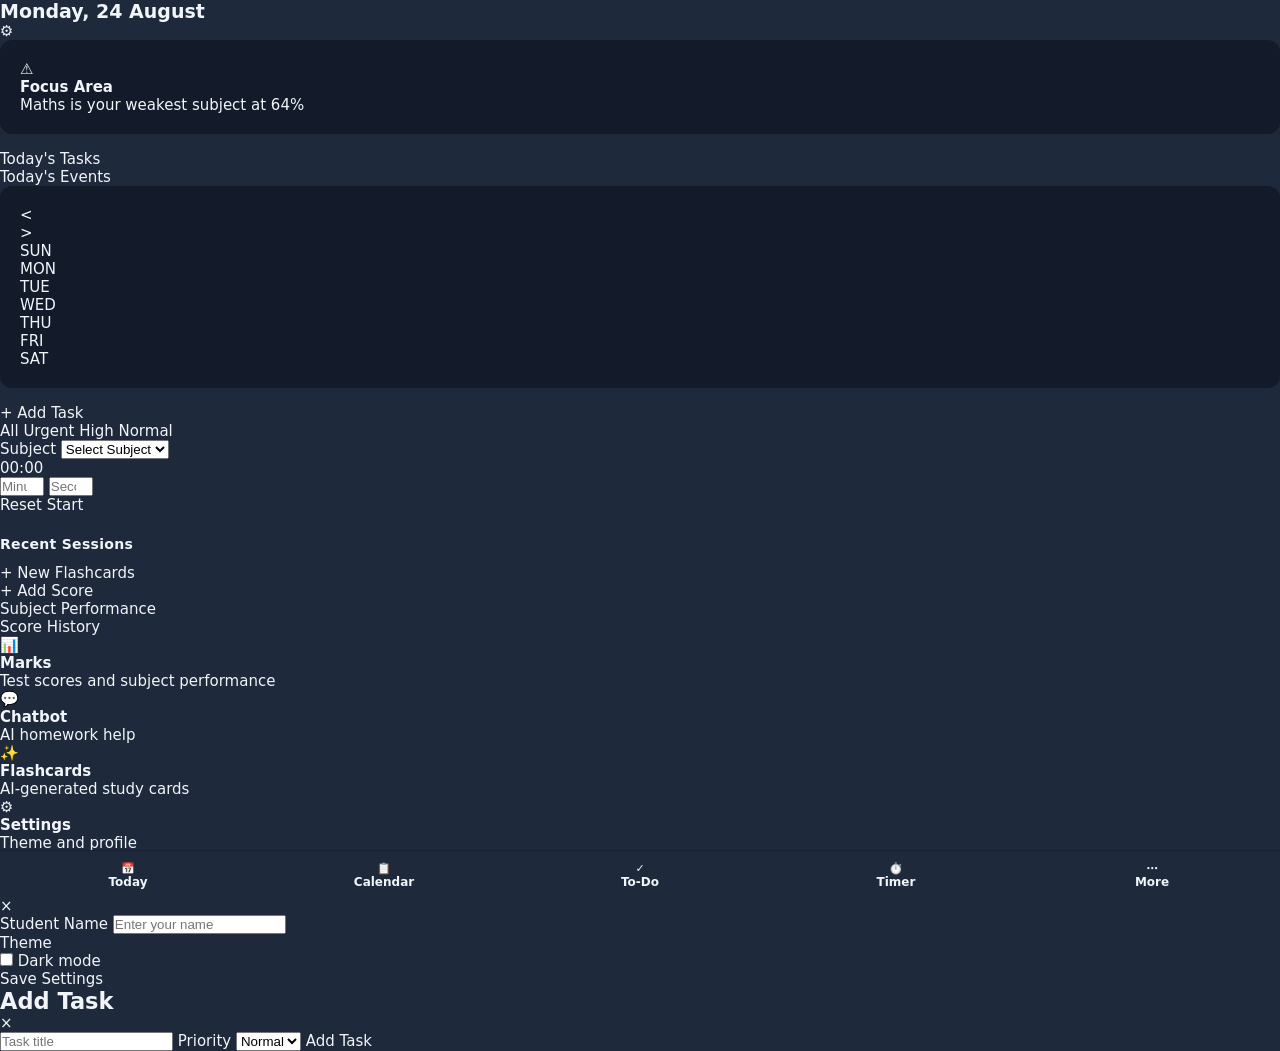
<file: index (2).html>
<!DOCTYPE html>
<html lang="en">
<head>
    <meta charset="UTF-8">
    <meta name="viewport" content="width=device-width, initial-scale=1.0">
    <meta name="theme-color" content="#ffffff">
    <title>SchoolSync</title>
    <link rel="stylesheet" href="style.css">
</head>
<body>
    <div class="app-container">
        <!-- Header -->
        <div class="header">
            <div class="header-top">
                <h1 id="pageTitle">Monday, 24 August</h1>
                <button id="settingsBtn" class="settings-btn">⚙️</button>
            </div>
        </div>

        <!-- Content Area -->
        <div class="content-area">
            <!-- TODAY TAB -->
            <div class="tab-content active" id="today-tab">
                <div class="focus-area-card card">
                    <div class="focus-icon">⚠️</div>
                    <div class="focus-text">
                        <strong>Focus Area</strong>
                        <p id="focusAreaText">Maths is your weakest subject at 64%</p>
                    </div>
                </div>

                <div class="section-title">Today's Tasks</div>
                <div id="todayTasksList" class="tasks-list"></div>

                <div class="section-title">Today's Events</div>
                <div id="todayEventsList" class="events-list"></div>
            </div>

            <!-- CALENDAR TAB -->
            <div class="tab-content" id="calendar-tab">
                <div class="calendar-card card">
                    <div class="calendar-header">
                        <button id="prevMonth" class="month-btn">&lt;</button>
                        <h2 id="monthYear"></h2>
                        <button id="nextMonth" class="month-btn">&gt;</button>
                    </div>
                    <div class="weekdays">
                        <div>SUN</div><div>MON</div><div>TUE</div><div>WED</div>
                        <div>THU</div><div>FRI</div><div>SAT</div>
                    </div>
                    <div class="calendar-grid" id="calendarGrid"></div>
                </div>
            </div>

            <!-- TO-DO TAB -->
            <div class="tab-content" id="todo-tab">
                <div class="todo-header">
                    <button class="add-btn-primary" id="addTaskBtn">+ Add Task</button>
                </div>
                <div class="filter-pills">
                    <button class="filter-pill active" data-filter="all">All</button>
                    <button class="filter-pill" data-filter="urgent">Urgent</button>
                    <button class="filter-pill" data-filter="high">High</button>
                    <button class="filter-pill" data-filter="normal">Normal</button>
                </div>
                <div id="todoList" class="todo-list"></div>
            </div>

            <!-- TIMER TAB -->
            <div class="tab-content" id="timer-tab">
                <div class="timer-header">
                    <label>Subject</label>
                    <select id="subjectSelect" class="subject-select">
                        <option value="">Select Subject</option>
                        <option value="English">English</option>
                        <option value="Maths">Maths</option>
                        <option value="Science">Science</option>
                        <option value="Social Studies">Social Studies</option>
                        <option value="Hindi">Hindi</option>
                    </select>
                </div>

                <div class="timer-display" id="timerDisplay">00:00</div>

                <div class="timer-inputs">
                    <input type="number" id="minutesInput" placeholder="Minutes" min="0" max="59">
                    <input type="number" id="secondsInput" placeholder="Seconds" min="0" max="59">
                </div>

                <div class="timer-buttons">
                    <button class="btn-secondary" id="resetBtn">Reset</button>
                    <button class="btn-primary" id="timerToggleBtn">Start</button>
                </div>

                <div class="recent-sessions">
                    <h3>Recent Sessions</h3>
                    <div id="recentSessionsList"></div>
                </div>
            </div>

            <!-- FLASHCARDS TAB -->
            <div class="tab-content" id="flashcards-tab">
                <div class="flashcards-header">
                    <button class="add-btn-primary" id="addFlashcardBtn">+ New Flashcards</button>
                </div>
                <div id="flashcardsList" class="flashcards-list"></div>
            </div>

            <!-- MARKS TAB -->
            <div class="tab-content" id="marks-tab">
                <div class="marks-header">
                    <button class="add-btn-primary" id="addMarksBtn">+ Add Score</button>
                </div>

                <div class="section-title">Subject Performance</div>
                <div id="performanceBars" class="performance-bars"></div>

                <div class="section-title">Score History</div>
                <div id="marksHistory" class="marks-history"></div>
            </div>

            <!-- MORE/CHAT TAB -->
            <div class="tab-content" id="more-tab">
                <div class="more-menu">
                    <div class="menu-item" id="marksMenuItem">
                        <div class="menu-icon">📊</div>
                        <div class="menu-text">
                            <strong>Marks</strong>
                            <p>Test scores and subject performance</p>
                        </div>
                    </div>
                    <div class="menu-item" id="chatMenuItem">
                        <div class="menu-icon">💬</div>
                        <div class="menu-text">
                            <strong>Chatbot</strong>
                            <p>AI homework help</p>
                        </div>
                    </div>
                    <div class="menu-item" id="flashcardsMenuItem">
                        <div class="menu-icon">✨</div>
                        <div class="menu-text">
                            <strong>Flashcards</strong>
                            <p>AI-generated study cards</p>
                        </div>
                    </div>
                    <div class="menu-item" id="settingsMenuItem">
                        <div class="menu-icon">⚙️</div>
                        <div class="menu-text">
                            <strong>Settings</strong>
                            <p>Theme and profile</p>
                        </div>
                    </div>
                </div>
            </div>

            <!-- CHAT FEATURE (full screen) -->
            <div class="tab-content" id="chat-tab">
                <div class="chat-container">
                    <div class="chat-messages" id="chatMessages"></div>
                    <div class="chat-input-wrapper">
                        <input type="text" id="chatInput" class="chat-input" placeholder="Ask a homework question...">
                        <button id="chatSendBtn" class="chat-send">→</button>
                    </div>
                </div>
            </div>
        </div>

        <!-- Bottom Navigation -->
        <nav class="bottom-nav">
            <button class="nav-btn active" data-tab="today">📅<br><span>Today</span></button>
            <button class="nav-btn" data-tab="calendar">📋<br><span>Calendar</span></button>
            <button class="nav-btn" data-tab="todo">✓<br><span>To-Do</span></button>
            <button class="nav-btn" data-tab="timer">⏱️<br><span>Timer</span></button>
            <button class="nav-btn" data-tab="more">⋯<br><span>More</span></button>
        </nav>
    </div>

    <!-- SETTINGS MODAL -->
    <div class="modal" id="settingsModal">
        <div class="modal-overlay"></div>
        <div class="modal-content">
            <div class="modal-header">
                <h2>Settings</h2>
                <button class="modal-close">&times;</button>
            </div>
            <div class="modal-body">
                <div class="setting-group">
                    <label>Student Name</label>
                    <input type="text" id="studentNameInput" class="setting-input" placeholder="Enter your name">
                </div>
                <div class="setting-group">
                    <label>Theme</label>
                    <div class="theme-toggle">
                        <input type="checkbox" id="themeToggle">
                        <label for="themeToggle" class="toggle-label">Dark mode</label>
                    </div>
                </div>
                <button class="btn-primary" id="saveSettingsBtn">Save Settings</button>
            </div>
        </div>
    </div>

    <!-- ADD TASK MODAL -->
    <div class="modal" id="addTaskModal">
        <div class="modal-overlay"></div>
        <div class="modal-content">
            <div class="modal-header">
                <h2>Add Task</h2>
                <button class="modal-close">&times;</button>
            </div>
            <div class="modal-body">
                <input type="text" id="taskTitleInput" class="setting-input" placeholder="Task title">
                <label>Priority</label>
                <select id="taskPrioritySelect" class="setting-input">
                    <option value="normal">Normal</option>
                    <option value="high">High</option>
                    <option value="urgent">Urgent</option>
                </select>
                <button class="btn-primary" id="saveTaskBtn">Add Task</button>
            </div>
        </div>
    </div>

    <script src="script.js"></script>
</body>
</html>
</file>
<file: style.css>
:root{--bg:#1e293b;--card:#131b2b;--in:#111827;--bd:#2a364d;--tx:#f1f5f9;--mu:#94a3b8;--ac:#a78bfa}
body.light{--bg:#f1f5f9;--card:#fff;--in:#e2e8f0;--bd:#cbd5e1;--tx:#0f172a;--mu:#64748b}
*{box-sizing:border-box;margin:0;padding:0;-webkit-tap-highlight-color:transparent}
html,body{height:100%}
body{background:var(--bg);color:var(--tx);font-family:system-ui,-apple-system,"Segoe UI",Roboto,sans-serif;font-size:15px}
button{font:inherit;color:inherit;border:0;background:none;cursor:pointer}
header{position:fixed;top:0;left:0;right:0;z-index:5;height:72px;padding:0 16px;display:flex;align-items:center;justify-content:space-between;background:var(--bg);border-bottom:1px solid #0f172a55}
h1{font-size:19px}
.gear{font-size:22px;filter:grayscale(1) brightness(1.4)}
main{padding:88px 16px 96px}
h3{font-size:14px;letter-spacing:.3px;margin:22px 0 12px}
.mu{color:var(--mu);font-size:14px}
.card,.row{background:var(--card);border-radius:12px}
.card{padding:20px;margin-bottom:16px}
.focus{display:flex;align-items:center;gap:20px;padding:22px 20px}
.focus .ic{font-size:30px}.focus b{font-size:16px;display:block;margin-bottom:4px}
.row{display:flex;align-items:center;gap:14px;padding:16px 12px;margin-bottom:8px}
.row b{font-size:16px}.row .in{flex:1}
.row input[type=checkbox]{width:20px;height:20px;accent-color:var(--ac);flex:none;align-self:flex-start;margin-top:2px}
.dn{text-decoration:line-through;opacity:.5}
.tag{display:inline-block;font-size:11px;font-weight:700;padding:3px 8px;border-radius:5px;margin:6px 8px 0 0}
.HIGH{background:#fbbf2426;color:#fbbf24}.NORMAL{background:#3b82f633;color:#93c5fd}.URGENT{background:#ef444433;color:#fca5a5}
.dl{font-size:12px;color:var(--mu)}
.del{font-size:17px;opacity:.55;padding:6px}
.top{display:flex;gap:10px;align-items:stretch;margin-bottom:14px}
.btn{background:var(--ac);color:#fff;font-weight:700;padding:12px 16px;border-radius:10px;white-space:nowrap}
.pill{flex:1;background:var(--card);font-weight:700;border-radius:10px;padding:12px}
.chips{display:flex;gap:8px;margin-bottom:14px;flex-wrap:wrap}
.chip{background:var(--card);padding:9px 16px;border-radius:20px;font-weight:600;font-size:14px}
.chip.on{background:var(--ac);color:#fff}
/* calendar */
.cal{background:var(--card);border-radius:12px;padding:4px}
.cal .hd{display:flex;justify-content:space-between;padding:6px 8px;font-weight:700;font-size:13px}
.cal .hd button{font-size:14px;padding:0 6px}
.streak{background:#f59e0b;color:#1e293b;text-align:center;font-size:9px;font-weight:700;border-radius:8px;padding:1px;margin-bottom:2px}
.hint{text-align:center;font-size:8px;color:var(--mu);margin-bottom:4px}
.grid{display:grid;grid-template-columns:repeat(7,1fr);gap:2px}
.wd{text-align:center;font-size:8px;color:var(--mu);font-weight:700;padding:3px 0}
.day{position:relative;min-height:min(22vw,186px);height:min(22vw,186px);background:var(--bg);display:flex;align-items:center;justify-content:center;font-size:8px;cursor:pointer}
.day.o{color:var(--mu)}
.day.td{background:var(--ac);color:#fff}
.day i{position:absolute;bottom:4px;width:4px;height:4px;border-radius:50%;background:var(--ac)}
/* timer */
.clk{font:700 76px/1.2 ui-monospace,Consolas,monospace;color:var(--ac);text-align:center;margin:18px 0}
.sel,.inp,textarea.inp{width:100%;background:var(--in);color:var(--tx);border:1px solid var(--bd);border-radius:8px;padding:12px 16px;font:inherit;font-size:15px;outline:0}
.sel{appearance:auto}
.two{display:grid;grid-template-columns:1fr 1fr;gap:14px;margin-bottom:16px}
.tin{background:#fff;color:#444;text-align:center;font-weight:700;font-size:18px;height:46px;border:0;border-radius:2px;width:100%}
.start{background:var(--ac);color:#fff;font-weight:700;border-radius:10px;height:44px}
.sc{text-align:center;font-size:12px;margin-bottom:6px}
.ses{display:flex;justify-content:space-between;align-items:center;background:var(--card);border-radius:10px;padding:16px 12px;margin-bottom:8px;font-weight:700;font-size:16px}
.ses span{color:var(--ac);font-size:13px;margin-right:12px}
/* more / marks / tt */
.menu{display:flex;gap:16px;align-items:center;background:var(--card);border-radius:12px;padding:22px 20px;margin-bottom:14px;width:100%;text-align:left}
.menu .ic{font-size:30px}.menu b{display:block;font-size:17px}
.grad{flex:1;background:linear-gradient(135deg,#a78bfa,#6d6df2);color:#fff;text-align:center;border-radius:10px;padding:16px}
.grad small{font-weight:700;font-size:12px;display:block}.grad b{font-size:26px}
.bar{display:flex;align-items:center;gap:14px;background:var(--card);border-radius:10px;padding:14px 12px;margin-bottom:10px;font-weight:700;font-size:14px}
.bar em{width:92px;font-style:normal;flex:none}
.bar .tr{flex:1;height:8px;border-radius:5px;background:var(--bg)}
.bar .tr div{height:100%;border-radius:5px;background:var(--ac)}
.bar span{width:48px;text-align:right}
table{width:100%;border-collapse:collapse;margin-top:14px;font-size:11px;text-align:center}
th{background:var(--ac);color:#fff;padding:11px 4px}
td,th{border:1px solid #cbd5e1}
td{background:var(--in);height:41px;font-weight:700;padding:0}
td.pn{background:#0f172a;color:#fff;width:50px}
td.e{color:var(--mu);font-weight:400;font-size:10px}
td input{width:100%;height:100%;background:none;border:0;color:var(--tx);text-align:center;font:inherit;outline:0}
/* sheet */
#ov{position:fixed;inset:0;background:#000a;z-index:20;display:none}
#sheet{position:fixed;left:0;right:0;bottom:0;z-index:30;background:var(--bg);border-radius:16px 16px 0 0;max-height:86vh;overflow:auto;transform:translateY(105%);transition:transform .22s}
#sheet.on{transform:none}
body.open #ov{display:block}
.sh{display:flex;justify-content:space-between;align-items:center;padding:18px 16px;border-bottom:1px solid var(--bd);font-size:17px;font-weight:700;position:sticky;top:0;background:var(--bg)}
.sh div{display:flex;gap:10px;align-items:center}
.sq{background:var(--in);width:40px;height:40px;border-radius:6px;font-size:18px}
.x{font-size:22px;padding:4px 8px}
.sb{padding:16px}
.sb label{display:block;font-weight:700;font-size:13px;margin:14px 0 8px}
.sb .inp,.sb .sel{margin-bottom:12px}
.sb .big{width:100%;margin-top:10px;padding:16px}
.pc{background:var(--in);border-radius:10px;text-align:center;padding:16px;margin:4px 0 12px;font-size:13px}
.pc b{display:block;color:var(--ac);font-size:24px;margin-top:6px}
.sr{display:flex;gap:12px;align-items:center;margin-bottom:12px}
.notes{display:grid;grid-template-columns:repeat(auto-fit,minmax(280px,1fr));gap:8px}
.notes textarea{background:#fef08a;color:#1c1917;border:0;border-radius:4px;padding:8px;min-height:72px;font:14px "Comic Sans MS","Segoe Print",cursive;resize:vertical}
.toast{position:fixed;left:50%;bottom:90px;transform:translateX(-50%);background:var(--ac);color:#fff;padding:10px 18px;border-radius:20px;z-index:40;font-weight:700}
nav{position:fixed;bottom:0;left:0;right:0;z-index:10;height:50px;display:flex;background:var(--bg);border-top:1px solid #0f172a55}
nav button{flex:1;display:flex;flex-direction:column;align-items:center;justify-content:center;font-size:11px;font-weight:700;color:var(--tx)}
nav button span{font-size:12px;line-height:1.2}
nav button.on{color:var(--ac)}
@media(max-width:640px){.clk{font-size:60px}.day{height:15vw;min-height:15vw}}
th input{width:100%;background:none;border:0;color:#fff;text-align:center;font:inherit;font-weight:700;outline:0}
td.pn input{color:#fff;font-weight:700}
td.pn,th{white-space:nowrap}
.nt{background:#fef08a;color:#1c1917;border-radius:4px;padding:8px;min-height:72px;white-space:pre-wrap;cursor:pointer;font:14px "Comic Sans MS","Segoe Print",cursive}
.nt.sel{outline:3px solid #ef4444}
</file>
